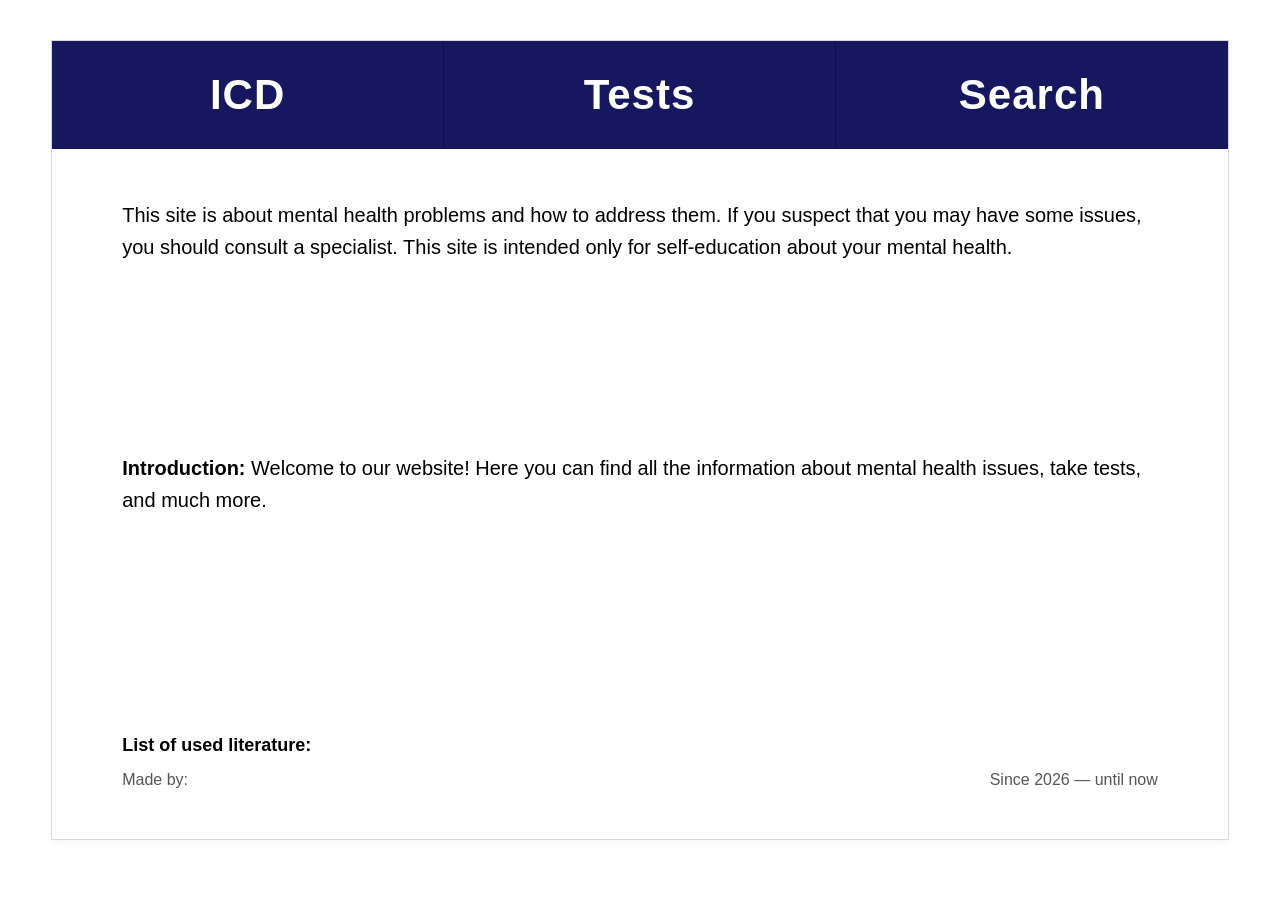
<file: index.html>
<!DOCTYPE html>
<html lang="en">
<head>
  <meta charset="UTF-8">
  <meta name="viewport" content="width=device-width, initial-scale=1.0">
  <title>Mental Health Website</title>
  <link rel="stylesheet" href="styles.css">
</head>
<body>

<div class="container">

  <div class="header">
    <a href="icd.html">ICD</a>
    <a href="tests.html">Tests</a>
    <a href="search.html">Search</a>
  </div>

  <div class="content">
    <p>
      This site is about mental health problems and how to address them.
      If you suspect that you may have some issues, you should consult a specialist.
      This site is intended only for self-education about your mental health.
    </p>

    <div class="intro">
      <p>
        <strong>Introduction:</strong>
        Welcome to our website! Here you can find all the information about
        mental health issues, take tests, and much more.
      </p>
    </div>

    <div class="bottom-section">
      <div class="literature">List of used literature:</div>

      <div class="footer-row">
        <div>Made by:</div>
        <div>Since 2026 — until now</div>
      </div>
    </div>
  </div>

</div>

</body>
</html>
</file>
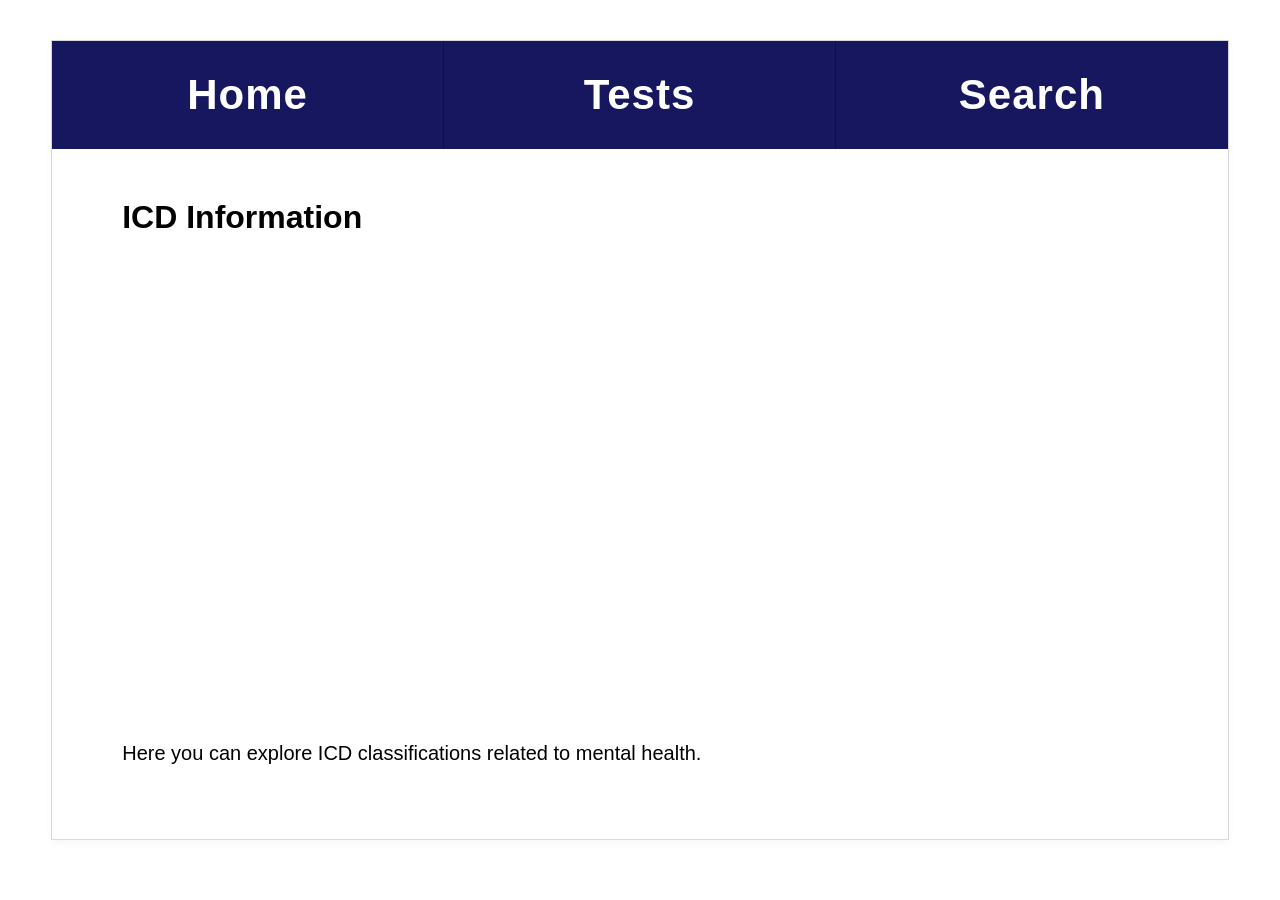
<file: icd.html>
<!DOCTYPE html>
<html lang="en">
<head>
  <meta charset="UTF-8">
  <meta name="viewport" content="width=device-width, initial-scale=1.0">
  <title>ICD</title>
  <link rel="stylesheet" href="styles.css">
</head>
<body>

<div class="container">

  <div class="header">
    <a href="index.html">Home</a>
    <a href="tests.html">Tests</a>
    <a href="search.html">Search</a>
  </div>

  <div class="content">
    <h2>ICD Information</h2>
    <p>Here you can explore ICD classifications related to mental health.</p>
  </div>

</div>

</body>
</html>
</file>
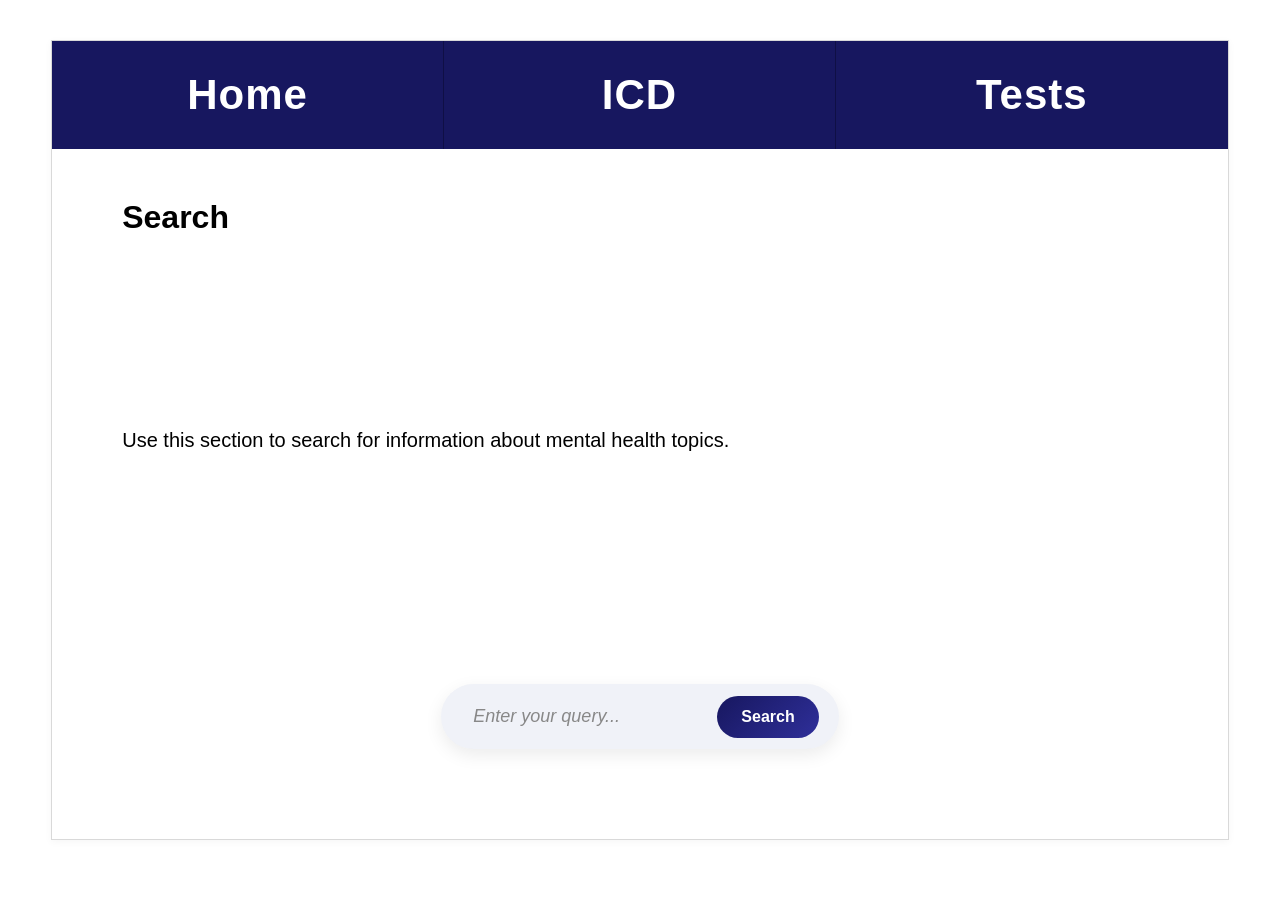
<file: search.html>
<!DOCTYPE html>
<html lang="en">
<head>
  <meta charset="UTF-8">
  <meta name="viewport" content="width=device-width, initial-scale=1.0">
  <title>Search</title>
  <link rel="stylesheet" href="styles.css">
</head>
<body>

<div class="container">

  <div class="header">
    <a href="index.html">Home</a>
    <a href="icd.html">ICD</a>
    <a href="tests.html">Tests</a>
  </div>

  <div class="content">
  <h2>Search</h2>
  <p>Use this section to search for information about mental health topics.</p>

  <div class="search-box">
    <input type="text" placeholder="Enter your query...">
    <button>Search</button>
  </div>
</div>


</div>

</body>
</html>
</file>
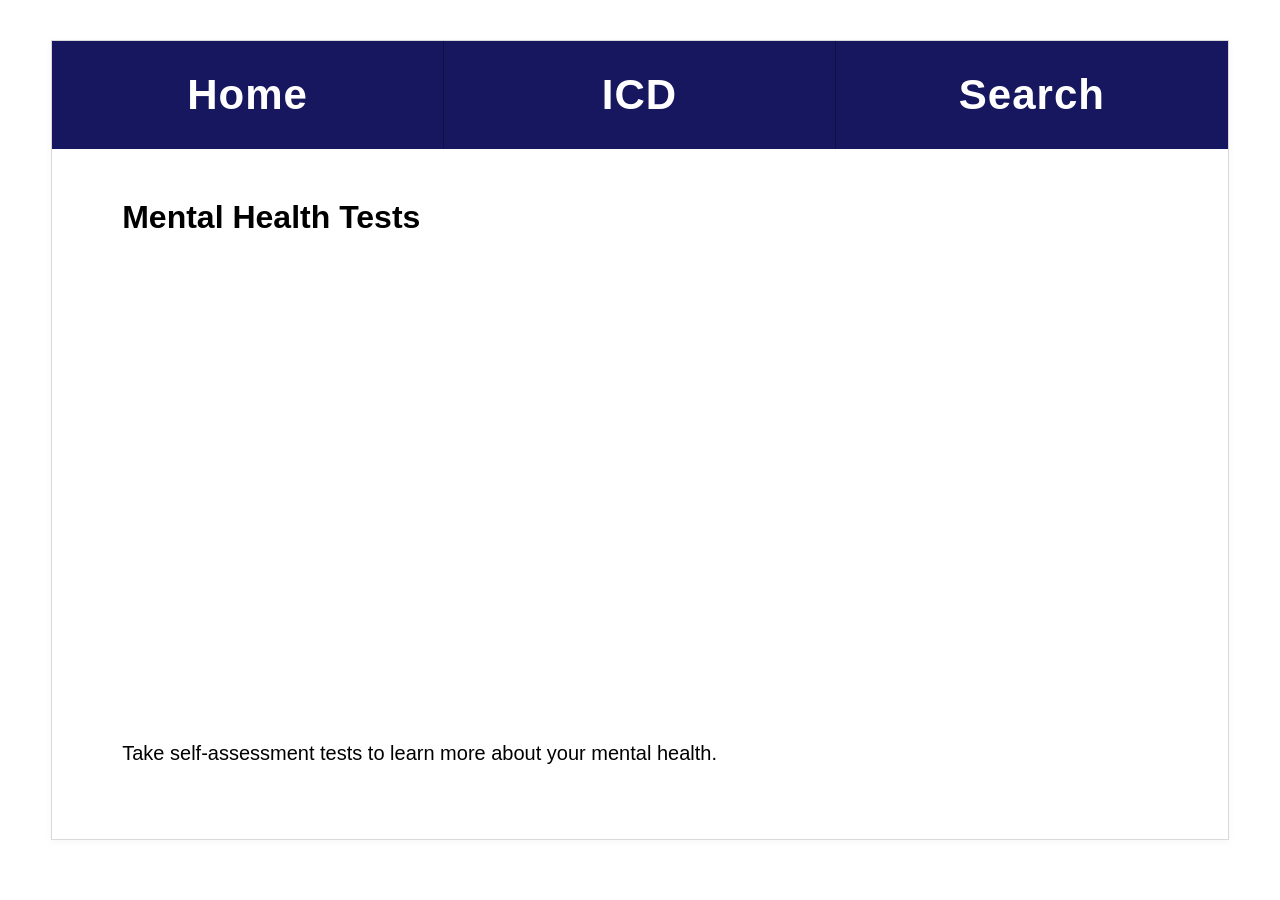
<file: tests.html>
<!DOCTYPE html>
<html lang="en">
<head>
  <meta charset="UTF-8">
  <meta name="viewport" content="width=device-width, initial-scale=1.0">
  <title>Tests</title>
  <link rel="stylesheet" href="styles.css">
</head>
<body>

<div class="container">

  <div class="header">
    <a href="index.html">Home</a>
    <a href="icd.html">ICD</a>
    <a href="search.html">Search</a>
  </div>

  <div class="content">
    <h2>Mental Health Tests</h2>
    <p>Take self-assessment tests to learn more about your mental health.</p>
  </div>

</div>

</body>
</html>
</file>
<file: styles.css>
/* Сброс и базовые стили */
* {
  margin: 0;
  padding: 0;
  box-sizing: border-box;
  font-family: Arial, sans-serif;
}

body {
  background: #ffffff;
  min-height: 100vh;
  padding: 40px 0;
}

/* Контейнер */
.container {
  width: 92%;
  max-width: 1200px;
  margin: 0 auto;
  background: white;
  border: 1px solid #d9d9d9;
  box-shadow: 0 2px 8px rgba(0,0,0,0.04);
  min-height: 800px;
  display: flex;
  flex-direction: column;
}

/* Шапка */
.header {
  display: grid;
  grid-template-columns: repeat(3, 1fr);
}

.header a {
  background: #17175f;
  color: white;
  text-decoration: none;
  text-align: center;
  padding: 30px 0;
  font-size: 42px;
  font-weight: bold;
  letter-spacing: 1px;
  border-right: 1px solid #0f0f45;
  transition: 0.2s;
}

.header a:last-child {
  border-right: none;
}

.header a:hover {
  background: #23237a;
}

/* Основной контент */
.content {
  padding: 50px 70px;
  flex: 1;
  display: flex;
  flex-direction: column;
  justify-content: space-between;
}

.content h2 {
  font-size: 32px;
  margin-bottom: 20px;
}

.content p {
  font-size: 20px;
  line-height: 1.6;
  margin-bottom: 20px;
}

/* Нижний блок */
.bottom-section {
  margin-top: 30px;
}

.literature {
  font-size: 18px;
  font-weight: bold;
  margin-bottom: 15px;
}

.footer-row {
  display: flex;
  justify-content: space-between;
  font-size: 16px;
  color: #555;
}
/* Стиль для блока поиска */
.search-box {
  display: flex;
  align-items: center;
  max-width: 600px;
  margin: 40px auto;
  background: #f0f2f8;
  border-radius: 50px;
  padding: 10px 20px;
  box-shadow: 0 6px 18px rgba(0,0,0,0.08);
  transition: all 0.3s ease;
}

.search-box:focus-within {
  box-shadow: 0 8px 24px rgba(0,0,0,0.12);
  background: #e8ebf5;
}

/* Поле ввода */
.search-box input {
  flex: 1;
  border: none;
  outline: none;
  background: transparent;
  font-size: 18px;
  padding: 12px;
  color: #333;
}

.search-box input::placeholder {
  color: #888;
  font-style: italic;
}

/* Кнопка поиска */
.search-box button {
  background: linear-gradient(135deg, #17175f, #2f2f9a);
  color: #fff;
  border: none;
  border-radius: 50px;
  padding: 12px 24px;
  font-size: 16px;
  font-weight: 600;
  cursor: pointer;
  transition: all 0.3s ease;
}

.search-box button:hover {
  background: linear-gradient(135deg, #2f2f9a, #3f3fb5);
  transform: scale(1.05);
}
/* --- Адаптивные стили --- */

/* Планшеты (до 992px) */
@media (max-width: 992px) {
  .header a {
    font-size: 28px;
    padding: 20px 0;
  }

  .content {
    padding: 40px 30px;
  }

  .content h2 {
    font-size: 26px;
  }

  .content p {
    font-size: 18px;
  }

  .search-box {
    max-width: 100%;
    margin: 30px auto;
  }

  .search-box input {
    font-size: 16px;
  }

  .search-box button {
    font-size: 14px;
    padding: 10px 20px;
  }
}

/* Телефоны (до 600px) */
@media (max-width: 600px) {
  .header {
    grid-template-columns: repeat(3, 1fr);
  }

  .header a {
    font-size: 20px;       /* уменьшенный шрифт */
    padding: 15px 0;       /* меньше отступ */
    letter-spacing: 0.5px; /* чуть компактнее */
  }

  .content {
    padding: 25px 15px;
  }

  .content h2 {
    font-size: 22px;
  }

  .content p {
    font-size: 16px;
    line-height: 1.4;
  }

  .search-box {
    max-width: 100%;
    margin: 20px auto;
    padding: 10px;
  }

  .search-box input {
    font-size: 16px;
    padding: 10px;
  }

  .search-box button {
    font-size: 14px;
    padding: 10px 18px;
  }

  .footer-row {
    flex-direction: column;
    align-items: flex-start;
    gap: 6px;
    font-size: 14px;
  }
}
</file>
